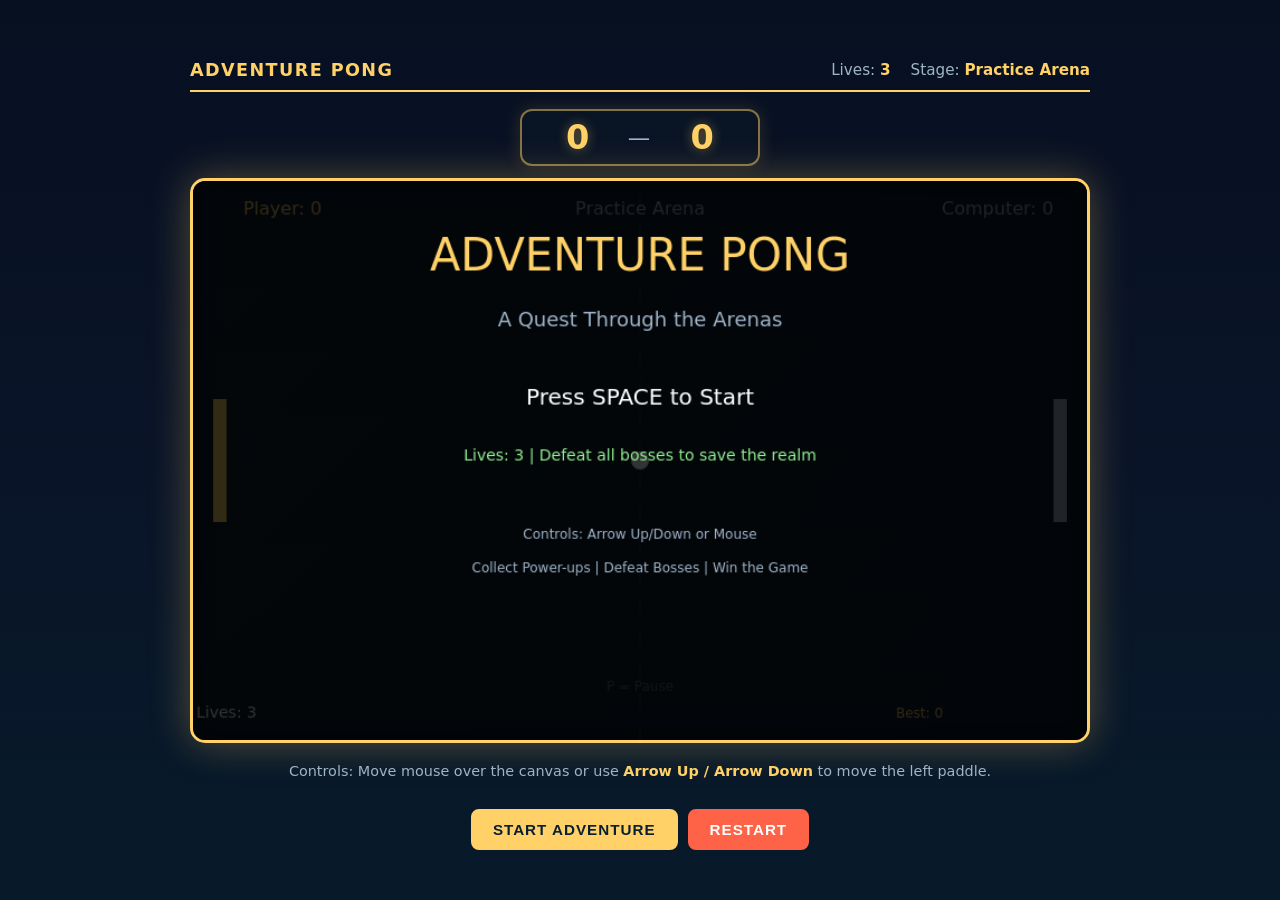
<file: index.html>
<!doctype html>
<html lang="en">
  <head>
    <meta charset="utf-8" />
    <meta name="viewport" content="width=device-width,initial-scale=1" />
    <title>Adventure Pong</title>
    <link rel="stylesheet" href="styles.css" />
  </head>
  <body>
    <div class="container">
      <header class="game-header">
        <div class="game-title">Adventure Pong</div>
        <div class="game-info">
          <span>Lives: <span id="livesValue" class="value">3</span></span>
          <span>Stage: <span id="stageValue" class="value">Training Grounds</span></span>
        </div>
      </header>

      <div class="scoreboard" aria-label="Game score">
        <div id="playerScore" class="score">0</div>
        <div class="score-label">—</div>
        <div id="computerScore" class="score">0</div>
      </div>

      <canvas id="game" width="800" height="500"></canvas>

      <p class="controls">
        Controls: Move mouse over the canvas or use <strong>Arrow Up / Arrow Down</strong> to move the left paddle.
      </p>

      <div class="button-group">
        <button id="startButton" type="button">Start Adventure</button>
        <button id="restart" type="button" class="danger">Restart</button>
      </div>
    </div>

    <script src="script.js"></script>
  </body>
</html>
</file>
<file: styles.css>
:root {
  --bg:#0b1626;
  --panel:#0f2436;
  --accent:#ffd166;
  --muted:#9fb4c8;
  --danger:#FF6347;
  --success:#90EE90;
  --primary:#4169E1;
  --secondary:#9932CC;
}

* { box-sizing: border-box; }

html, body {
  margin: 0;
  min-height: 100%;
  height: 100%;
  font-family: system-ui, -apple-system, 'Segoe UI', Roboto, 'Helvetica Neue', Arial, sans-serif;
  color: var(--muted);
  background: linear-gradient(180deg, #071021 0%, #0a1428 50%, #071a2a 100%);
}

body {
  display: flex;
  justify-content: center;
  align-items: center;
  overflow: hidden;
  padding: 20px;
}

.container {
  width: min(900px, 98vw);
  display: flex;
  flex-direction: column;
  align-items: center;
  gap: 12px;
  text-align: center;
  position: relative;
}

.game-header {
  width: 100%;
  display: flex;
  justify-content: space-between;
  align-items: center;
  padding: 10px 0;
  border-bottom: 2px solid var(--accent);
  margin-bottom: 5px;
  opacity: 0;
  animation: fadeIn 0.5s ease 0.3s forwards;
}

.game-title {
  font-size: 1.1rem;
  color: var(--accent);
  font-weight: 700;
  letter-spacing: 0.08em;
  text-transform: uppercase;
}

.game-info {
  display: flex;
  gap: 20px;
  font-size: 0.95rem;
}

.game-info span {
  color: var(--muted);
}

.game-info .value {
  color: var(--accent);
  font-weight: 700;
}

.scoreboard {
  display: flex;
  align-items: center;
  justify-content: center;
  gap: 18px;
  min-width: 240px;
  padding: 10px 16px;
  border: 2px solid rgba(255, 209, 102, 0.5);
  border-radius: 12px;
  background: rgba(11, 22, 38, 0.8);
  box-shadow: 0 0 18px rgba(255, 209, 102, 0.15);
}

.score {
  min-width: 64px;
  font-size: 2.1rem;
  font-weight: 700;
  line-height: 1;
  color: var(--accent);
  text-shadow: 0 0 12px rgba(255, 209, 102, 0.4);
}

.score-label {
  color: var(--muted);
  font-size: 1.4rem;
  letter-spacing: 2px;
}

canvas {
  width: 100%;
  max-width: 900px;
  height: auto;
  display: block;
  margin: 0 auto;
  background: linear-gradient(135deg, rgba(15, 36, 54, 0.5), rgba(7, 26, 42, 0.8));
  border: 3px solid var(--accent);
  border-radius: 15px;
  box-shadow: 0 0 40px rgba(255, 209, 102, 0.3), inset 0 0 20px rgba(0, 0, 0, 0.5);
  cursor: crosshair;
  touch-action: none;
  opacity: 0;
  animation: fadeIn 0.5s ease 0.4s forwards;
}

.controls {
  font-size: 0.9rem;
  color: var(--muted);
  margin: 8px 0;
  opacity: 0;
  animation: fadeIn 0.5s ease 0.5s forwards;
}

.controls strong {
  color: var(--accent);
}

.button-group {
  display: flex;
  gap: 10px;
  justify-content: center;
  margin-top: 10px;
  opacity: 0;
  animation: fadeIn 0.5s ease 0.6s forwards;
}

button {
  background: var(--accent);
  border: 2px solid var(--accent);
  padding: 10px 20px;
  border-radius: 8px;
  color: #082032;
  font-weight: 700;
  cursor: pointer;
  font-size: 0.95rem;
  transition: all 0.2s ease;
  text-transform: uppercase;
  letter-spacing: 1px;
}

button:hover {
  background: transparent;
  color: var(--accent);
  transform: scale(1.05);
  box-shadow: 0 0 15px rgba(255, 209, 102, 0.6);
}

button:active {
  transform: translateY(2px);
}

#restart {
  background: var(--danger);
  border-color: var(--danger);
  color: white;
}

#restart:hover {
  background: transparent;
  color: var(--danger);
  box-shadow: 0 0 15px rgba(255, 99, 71, 0.6);
}

@keyframes fadeIn {
  from { opacity: 0; }
  to { opacity: 1; }
}

@media (max-width: 600px) {
  body {
    padding: 12px;
  }

  .game-header {
    flex-direction: column;
    gap: 10px;
  }

  .game-info {
    flex-direction: column;
    gap: 10px;
  }

  canvas {
    border-width: 2px;
  }
}
</file>
